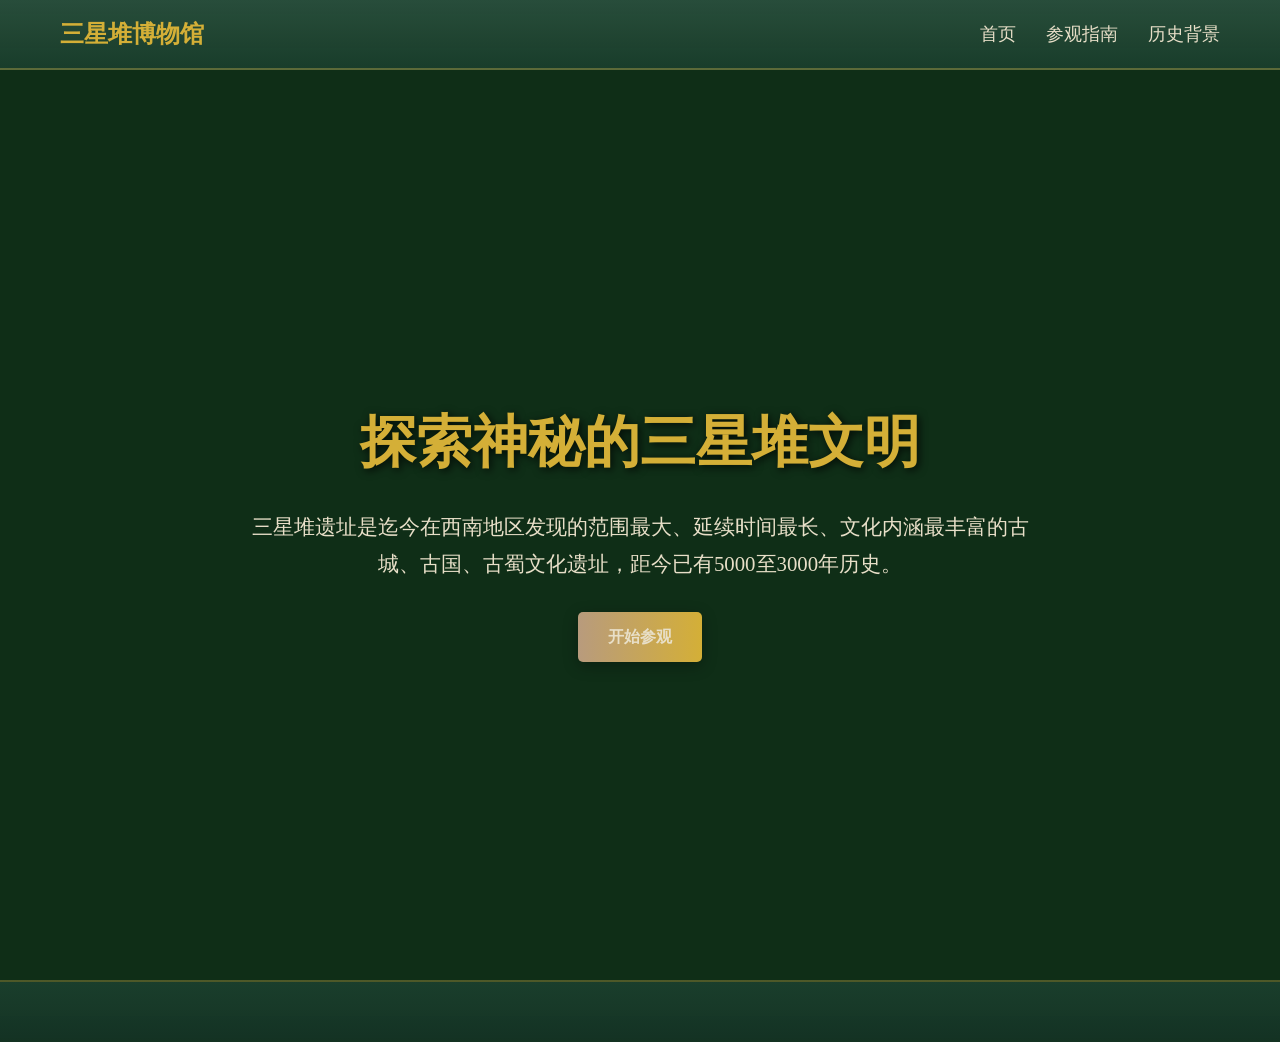
<file: 博物馆推荐.html>
<!DOCTYPE html>
<html lang="zh-CN">
<head>
    <meta charset="UTF-8">
    <meta name="viewport" content="width=device-width, initial-scale=1.0">
    <title>博物馆推荐</title>
    <link rel="stylesheet" href="https://cdnjs.cloudflare.com/ajax/libs/font-awesome/6.4.0/css/all.min.css">
    <style>
        :root {
            --primary-color: #b89b7d;
            --secondary-color: #d4af37;
            --dark-color: #2a4f3d;
            --light-color: #e8dfc8;
        }
        
        * {
            margin: 0;
            padding: 0;
            box-sizing: border-box;
            font-family: 'Noto Serif SC', 'SimSun', serif;
        }
        
        body {
            background-color: #0F2E17;
            color: var(--light-color);
            line-height: 1.6;
        }
        
        .container {
            max-width: 1200px;
            margin: 0 auto;
            padding: 0 20px;
        }
        
        /* 导航栏 */
        .navbar {
            background: linear-gradient(to bottom, rgba(42, 79, 61, 0.95), rgba(26, 63, 45, 0.9));
            position: fixed;
            width: 100%;
            z-index: 1000;
            padding: 15px 0;
            transition: all 0.3s;
            border-bottom: 2px solid rgba(212, 175, 55, 0.3);
        }
        
        .navbar.scrolled {
            padding: 10px 0;
            background-color: rgba(26, 63, 45, 0.98);
        }
        
        .nav-container {
            display: flex;
            justify-content: space-between;
            align-items: center;
        }
        
        .logo {
            font-size: 1.5rem;
            font-weight: bold;
            color: var(--secondary-color);
            text-decoration: none;
        }
        
        .nav-links {
            display: flex;
            list-style: none;
            gap: 30px;
        }
        
        .nav-links li a {
            color: var(--light-color);
            text-decoration: none;
            font-weight: 500;
            font-size: 1.1rem;
            transition: all 0.3s;
            position: relative;
            padding: 5px 0;
        }
        
        .nav-links li a:hover {
            color: var(--secondary-color);
        }
        
        .nav-links li a::after {
            content: '';
            position: absolute;
            width: 0;
            height: 2px;
            background-color: var(--secondary-color);
            bottom: 0;
            left: 0;
            transition: width 0.3s;
        }
        
        .nav-links li a:hover::after {
            width: 100%;
        }
        
        /* 页面容器 */
        .page {
            display: none;
            padding-top: 80px;
            min-height: 100vh;
        }
        
        .page.active {
            display: block;
        }
        
        /* 英雄区域 */
        .hero {
            height: 100vh;
            background: linear-gradient(rgba(15, 46, 23, 0.85), rgba(15, 46, 23, 0.9)), 
                        url('https://images.unsplash.com/photo-1580476262796-b1b78cb6d9d4?ixlib=rb-4.0.3&auto=format&fit=crop&w=2070&q=80');
            background-size: cover;
            background-position: center;
            display: flex;
            align-items: center;
            justify-content: center;
            text-align: center;
            position: relative;
        }
        
        .hero-content {
            max-width: 800px;
            position: relative;
            z-index: 2;
        }
        
        .hero h1 {
            font-size: 3.5rem;
            margin-bottom: 20px;
            color: var(--secondary-color);
            text-shadow: 2px 2px 8px rgba(0, 0, 0, 0.8);
        }
        
        .hero p {
            font-size: 1.3rem;
            margin-bottom: 30px;
            line-height: 1.8;
        }
        
        .btn {
            display: inline-block;
            background: linear-gradient(to right, var(--primary-color), var(--secondary-color));
            color: var(--light-color);
            padding: 12px 30px;
            border-radius: 5px;
            text-decoration: none;
            font-weight: bold;
            transition: all 0.3s;
            box-shadow: 0 4px 15px rgba(0, 0, 0, 0.3);
        }
        
        .btn:hover {
            transform: translateY(-3px);
            box-shadow: 0 8px 20px rgba(0, 0, 0, 0.4);
        }
        
        /* 主要内容区 */
        .section {
            padding: 100px 0;
        }
        
        .section-title {
            text-align: center;
            font-size: 2.5rem;
            margin-bottom: 60px;
            color: var(--secondary-color);
            position: relative;
        }
        
        .section-title::after {
            content: '';
            position: absolute;
            width: 100px;
            height: 3px;
            background: linear-gradient(to right, var(--primary-color), var(--secondary-color));
            bottom: -15px;
            left: 50%;
            transform: translateX(-50%);
        }
        
        /* 信息卡片 */
        .info-grid {
            display: grid;
            grid-template-columns: repeat(auto-fit, minmax(350px, 1fr));
            gap: 30px;
            margin-top: 40px;
        }
        
        .info-card {
            background: linear-gradient(145deg, rgba(58, 107, 90, 0.9), rgba(42, 79, 61, 0.9));
            border-radius: 10px;
            padding: 30px;
            box-shadow: 0 10px 30px rgba(0, 0, 0, 0.3);
            border-left: 5px solid var(--primary-color);
            transition: all 0.3s;
        }
        
        .info-card:hover {
            transform: translateY(-5px);
            box-shadow: 0 15px 35px rgba(0, 0, 0, 0.4);
        }
        
        .info-card h3 {
            color: var(--secondary-color);
            margin-bottom: 20px;
            display: flex;
            align-items: center;
        }
        
        .info-card h3 i {
            margin-right: 10px;
            color: var(--primary-color);
        }
        
        /* 地图容器 */
        .map-container {
            height: 300px;
            border-radius: 10px;
            overflow: hidden;
            margin-top: 20px;
            background: #2a4f3d;
            display: flex;
            align-items: center;
            justify-content: center;
            color: var(--light-color);
        }
        
        .map-container i {
            font-size: 3rem;
            margin-right: 15px;
        }
        
        /* 交通方式列表 */
        .transport-list {
            list-style: none;
        }
        
        .transport-list li {
            margin-bottom: 15px;
            padding-left: 30px;
            position: relative;
        }
        
        .transport-list li i {
            position: absolute;
            left: 0;
            top: 5px;
            color: var(--primary-color);
        }
        
        /* 参观信息详情 */
        .visit-details {
            margin-top: 20px;
        }
        
        .detail-item {
            margin-bottom: 15px;
        }
        
        .detail-item h4 {
            color: var(--secondary-color);
            margin-bottom: 5px;
        }
        
        /* 参观指南 */
        .guide {
            background: linear-gradient(to right, rgba(58, 107, 90, 0.8), rgba(42, 79, 61, 0.8));
            border-radius: 10px;
            padding: 40px;
            margin-top: 50px;
        }
        
        .guide-grid {
            display: grid;
            grid-template-columns: repeat(auto-fit, minmax(250px, 1fr));
            gap: 30px;
        }
        
        .guide-item {
            text-align: center;
            padding: 20px;
            background: rgba(42, 79, 61, 0.5);
            border-radius: 8px;
            transition: all 0.3s;
        }
        
        .guide-item:hover {
            transform: translateY(-5px);
            box-shadow: 0 10px 20px rgba(0, 0, 0, 0.2);
        }
        
        .guide-item i {
            font-size: 2.5rem;
            color: var(--secondary-color);
            margin-bottom: 15px;
        }
        
        .guide-item h4 {
            margin-bottom: 10px;
            color: var(--secondary-color);
        }
        
        /* 历史时间轴 */
        .timeline {
            position: relative;
            max-width: 1000px;
            margin: 50px auto;
            padding: 20px 0;
        }
        
        .timeline::before {
            content: '';
            position: absolute;
            left: 50%;
            top: 0;
            bottom: 0;
            width: 4px;
            background: linear-gradient(to bottom, var(--primary-color), var(--secondary-color), var(--primary-color));
            transform: translateX(-50%);
        }
        
        .timeline-item {
            display: flex;
            justify-content: center;
            align-items: flex-start;
            margin-bottom: 60px;
            position: relative;
            width: 100%;
        }
        
        .timeline-content {
            width: 45%;
            background: linear-gradient(145deg, rgba(58, 107, 90, 0.9), rgba(42, 79, 61, 0.9));
            padding: 25px;
            border-radius: 10px;
            box-shadow: 0 5px 15px rgba(0, 0, 0, 0.3);
            border-left: 4px solid var(--secondary-color);
            position: relative;
        }
        
        .timeline-item:nth-child(odd) .timeline-content {
            text-align: right;
            border-left: none;
            border-right: 4px solid var(--secondary-color);
        }
        
        .timeline-content h4 {
            color: var(--secondary-color);
            font-size: 1.4rem;
            margin-bottom: 10px;
        }
        
        .timeline-item::after {
            content: '';
            position: absolute;
            width: 20px;
            height: 20px;
            background-color: var(--secondary-color);
            border: 4px solid var(--primary-color);
            border-radius: 50%;
            top: 0;
            left: 50%;
            transform: translateX(-50%);
            z-index: 1;
            box-shadow: 0 0 10px rgba(212, 175, 55, 0.5);
        }
        
        .timeline-year {
            position: absolute;
            top: -30px;
            left: 50%;
            transform: translateX(-50%);
            background: linear-gradient(to right, var(--primary-color), var(--secondary-color));
            color: var(--light-color);
            padding: 5px 15px;
            border-radius: 20px;
            font-weight: bold;
            font-size: 1.1rem;
            white-space: nowrap;
            box-shadow: 0 3px 10px rgba(0, 0, 0, 0.2);
        }
        
        /* 页脚 */
        footer {
            background: linear-gradient(to bottom, rgba(26, 63, 45, 0.95), rgba(20, 50, 35, 0.98));
            padding: 30px 0;
            text-align: center;
            border-top: 2px solid rgba(212, 175, 55, 0.3);
        }
        
        .copyright {
            font-size: 0.9rem;
            color: #aaa;
        }
        
        /* 返回顶部按钮 */
        .back-to-top {
            position: fixed;
            bottom: 30px;
            right: 30px;
            width: 50px;
            height: 50px;
            background: linear-gradient(135deg, var(--primary-color), var(--secondary-color));
            color: var(--light-color);
            border-radius: 50%;
            display: flex;
            align-items: center;
            justify-content: center;
            font-size: 1.5rem;
            cursor: pointer;
            opacity: 0;
            visibility: hidden;
            transition: all 0.3s;
            z-index: 999;
            box-shadow: 0 5px 15px rgba(0, 0, 0, 0.3);
        }
        
        .back-to-top.active {
            opacity: 1;
            visibility: visible;
        }
        
        .back-to-top:hover {
            transform: translateY(-5px);
        }
        
        /* 响应式设计 */
        @media (max-width: 768px) {
            .hero h1 {
                font-size: 2.5rem;
            }
            
            .nav-links {
                gap: 15px;
            }
            
            .section-title {
                font-size: 2rem;
            }
            
            .guide-grid {
                grid-template-columns: 1fr;
            }
            
            .timeline::before {
                left: 20px;
            }
            
            .timeline-item {
                width: 100%;
                padding-left: 50px;
                padding-right: 0;
            }
            
            .timeline-content {
                width: 100%;
                padding-left: 20px;
                padding-right: 20px;
            }
            
            .timeline-item::after {
                left: 12px;
            }
            
            .timeline-year {
                left: 20px;
                transform: none;
            }
        }
    </style>
</head>
<body>
    <!-- 导航栏 -->
    <nav class="navbar" id="navbar">
        <div class="container nav-container">
            <a href="#" class="logo" data-page="home">三星堆博物馆</a>
            <ul class="nav-links">
                <li><a href="#" data-page="home">首页</a></li>
                <li><a href="#" data-page="visit">参观指南</a></li>
                <li><a href="#" data-page="history">历史背景</a></li>
            </ul>
        </div>
    </nav>

    <!-- 首页 -->
    <div id="home-page" class="page active">
        <!-- 英雄区域 -->
        <section class="hero">
            <div class="hero-content">
                <h1>探索神秘的三星堆文明</h1>
                <p>三星堆遗址是迄今在西南地区发现的范围最大、延续时间最长、文化内涵最丰富的古城、古国、古蜀文化遗址，距今已有5000至3000年历史。</p>
                <a href="#" class="btn" data-page="visit">开始参观</a>
            </div>
        </section>
    </div>

    <!-- 参观指南页 -->
    <div id="visit-page" class="page">
        <section class="section">
            <div class="container">
                <h2 class="section-title">参观指南</h2>
                
                <div class="info-grid">
                <div class="info-card">
                    <h3><i class="fas fa-map-marker-alt"></i> 博物馆位置</h3>
                    <p>四川省广汉市西安路133号</p>
                    <p>邮政编码：618300</p>
                    <p>联系电话：0838-5651526</p>
                    
                    <div class="visit-details">
                        <div class="detail-item">
                            <h4>地理位置</h4>
                            <p>三星堆博物馆位于成都平原北部，广汉市西北的鸭子河南岸，距离成都市中心约40公里，距离广汉市区约7公里。</p>
                        </div>
                        
                        <div class="detail-item">
                            <h4>周边环境</h4>
                            <p>博物馆周边环境优美，东临鸭子河，西靠三星堆遗址保护区，北接广汉市区，南望成都平原。馆区内绿树成荫，环境宜人。</p>
                        </div>
                        
                    </div>
                </div>
                
                <div class="info-card">
                    <h3><i class="fas fa-subway"></i> 出行方式</h3>
                    <ul class="transport-list">
                        <li><i class="fas fa-train"></i> 高铁：成都东站至广汉北站，车程约18分钟，票价约15元</li>
                        <li><i class="fas fa-bus"></i> 公交：成都昭觉寺汽车站有直达三星堆的旅游专线，车程约1小时，票价15元</li>
                        <li><i class="fas fa-car"></i> 自驾：从成都出发沿成绵高速至广汉出口，约1小时车程</li>
                        <li><i class="fas fa-taxi"></i> 出租车：从广汉市区打车约15分钟，费用约20元</li>
                        <li><i class="fas fa-bicycle"></i> 骑行：广汉市区有共享单车，骑行约30分钟</li>
                        <li><i class="fas fa-walking"></i> 步行：从最近的公交站步行约10分钟</li>
                    </ul>
                    
                    <div class="visit-details">
                        <div class="detail-item">
                            <h4>停车场信息</h4>
                            <p>博物馆设有大型停车场，可容纳300辆车，收费标准：5元/小时，全天最高30元。</p>
                        </div>
                    </div>
                </div>
                
                <div class="info-card">
                    <h3><i class="fas fa-info-circle"></i> 参观信息</h3>
                    <div class="visit-details">
                        <div class="detail-item">
                            <h4>开放时间</h4>
                            <p>全年开放 8:30-18:00（17:00停止售票）</p>
                            <p>建议参观时间：上午9:00-11:30，下午14:00-16:30</p>
                        </div>
                        
                        <div class="detail-item">
                            <h4>门票信息</h4>
                            <p>普通票：72元/人</p>
                            <p>学生票：36元/人（需出示有效学生证）</p>
                            <p>老人票：36元/人（60岁以上老人）</p>
                            <p>儿童票：免费（1.2米以下儿童）</p>
                            <p>团体票：60元/人（10人以上团体）</p>
                        </div>
                        
                        <div class="detail-item">
                            <h4>讲解服务</h4>
                            <p>中文讲解：100元/次（1-10人）</p>
                            <p>英文讲解：150元/次（1-10人）</p>
                            <p>自助讲解器：20元/台</p>
                            <p>讲解时长：约1.5小时</p>
                        </div>
                    </div>
                </div>
            </div>
            

                <div class="guide">
                    <h3 style="text-align: center; margin-bottom: 30px; color: var(--secondary-color);">参观小贴士</h3>
                    <div class="guide-grid">
                        <div class="guide-item">
                            <i class="fas fa-clock"></i>
                            <h4>最佳参观时间</h4>
                            <p>建议上午9点前到达，避开人流高峰</p>
                        </div>
                        
                        <div class="guide-item">
                            <i class="fas fa-camera"></i>
                            <h4>拍照须知</h4>
                            <p>可以拍照，但禁止使用闪光灯</p>
                        </div>
                        
                        <div class="guide-item">
                            <i class="fas fa-utensils"></i>
                            <h4>餐饮服务</h4>
                            <p>馆内设有餐厅和咖啡厅</p>
                        </div>
                        
                        <div class="guide-item">
                            <i class="fas fa-wheelchair"></i>
                            <h4>无障碍设施</h4>
                            <p>提供轮椅租借服务</p>
                        </div>
                        
                        <div class="guide-item">
                            <i class="fas fa-shopping-bag"></i>
                            <h4>纪念品商店</h4>
                            <p>馆内设有特色纪念品商店</p>
                        </div>
                        
                        <div class="guide-item">
                            <i class="fas fa-user-friends"></i>
                            <h4>团体参观</h4>
                            <p>10人以上团体可提前预约</p>
                        </div>
                    </div>
                </div>
            </div>
        </section>
    </div>

    <!-- 历史背景页 -->
    <div id="history-page" class="page">
        <section class="section">
            <div class="container">
                <h2 class="section-title">历史背景</h2>
                
                <div class="info-card">
                    <h3><i class="fas fa-history"></i> 三星堆遗址</h3>
                    <p>三星堆遗址位于中国四川省广汉市西北的鸭子河南岸，分布面积12平方公里，距今已有5000至3000年历史，是迄今在西南地区发现的范围最大、延续时间最长、文化内涵最丰富的古城、古国、古蜀文化遗址。</p>
                    <p>遗址发现于1929年，1934年开始考古发掘，1980年后系统发掘。遗址内存在三种面貌不同但又连续发展的三期考古学文化，即以成都平原龙山时代至夏代遗址群为代表的一期文化，又称"宝墩文化"；以商代三星堆规模宏大的古城和高度发达的青铜文明为代表的二期文化；以商末至西周早期三星堆废弃古城时期为代表的三期文化，即成都"十二桥文化"。</p>
                    
                    <h4 style="margin-top: 20px; color: var(--secondary-color);">重要考古发现</h4>
                    <ul style="margin-left: 20px; margin-top: 10px;">
                        <li>1929年：当地农民燕道诚在挖水沟时发现一坑玉石器</li>
                        <li>1934年：华西大学博物馆馆长葛维汉进行首次考古发掘</li>
                        <li>1986年：发现一、二号祭祀坑，出土大量青铜器、玉器、金器</li>
                        <li>2019-2022年：新发现三至八号祭祀坑，出土前所未见珍贵文物</li>
                    </ul>
                </div>
                
                <div class="timeline">
                    <div class="timeline-item">
                        <div class="timeline-content">
                            <h4>新石器时代晚期</h4>
                            <p>三星堆文化开始形成，出现原始聚落和农业生产活动，为古蜀文明的萌芽期。这一时期的三星堆遗址出土了大量石器、陶器和骨器，展现了古蜀人早期的生产生活方式。</p>
                        </div>
                        <div class="timeline-year">公元前3000-2000年</div>
                    </div>
                    
                    <div class="timeline-item">
                        <div class="timeline-content">
                            <h4>夏商时期</h4>
                            <p>三星堆文明达到鼎盛，出现大型城址、青铜铸造技术和独特的祭祀体系。这一时期出土了大量精美的青铜器、金器和玉器，包括青铜立人像、青铜神树、黄金面具等珍贵文物，展现了古蜀人高超的工艺水平和独特的艺术风格。</p>
                        </div>
                        <div class="timeline-year">公元前2000-1000年</div>
                    </div>
                    
                    <div class="timeline-item">
                        <div class="timeline-content">
                            <h4>商周之际</h4>
                            <p>三星堆古城逐渐衰落，文化中心向成都平原转移，形成十二桥文化。这一时期的三星堆遗址出土文物数量减少，风格也发生了变化，反映了古蜀文明的发展和变迁。</p>
                        </div>
                        <div class="timeline-year">公元前1000年左右</div>
                    </div>
                </div>
                
                <div class="info-card" style="margin-top: 30px;">
                    <h3><i class="fas fa-landmark"></i> 博物馆历史</h3>
                    <p>三星堆博物馆位于全国重点文物保护单位三星堆遗址东北角，地处历史文化名城广汉城西鸭子河畔，南距成都40公里，北距德阳26公里，是我国一座现代化的专题性遗址博物馆。</p>
                    <p>博物馆于1992年8月奠基，1997年10月建成开放，馆区占地面积约530亩，第一展馆面积4200平方米，第二展馆面积7000平方米，游客接待中心建筑总面积2600平方米。</p>
                    
                    <h4 style="margin-top: 20px; color: var(--secondary-color);">建筑特色</h4>
                    <p>博物馆建筑采用现代设计手法，融合古蜀文化元素，外观呈螺旋上升的曲线造型，象征古蜀文明的神秘与辉煌。馆内展陈设计科学合理，采用先进的文物保护技术和展示手段。</p>
                    
                    <h4 style="margin-top: 20px; color: var(--secondary-color);">馆藏精品</h4>
                    <ul style="margin-left: 20px; margin-top: 10px;">
                        <li>青铜立人像：高达2.62米，是世界上最大的青铜人像</li>
                        <li>青铜神树：高达3.95米，装饰精美，工艺复杂</li>
                        <li>黄金面具：制作精美，展现了高超的金属加工技术</li>
                        <li>青铜纵目面具：造型奇特，可能是古蜀人崇拜的神灵形象</li>
                        <li>玉璋、玉琮：精美的玉器，反映了古蜀人的礼仪制度</li>
                    </ul>
                </div>
                
                <div class="info-card" style="margin-top: 30px;">
                    <h3><i class="fas fa-globe-asia"></i> 文化意义</h3>
                    <p>三星堆遗址的发现，证明了长江流域与黄河流域一样，同是中华民族的发祥地，是中华文明的重要组成部分。三星堆文明展现了古蜀人独特的宇宙观、宗教信仰和艺术创造力，对研究中国古代文明具有重要意义。</p>
                    
                    <h4 style="margin-top: 20px; color: var(--secondary-color);">世界影响</h4>
                    <p>三星堆文物曾在世界多个国家展出，引起了国际考古学界和公众的广泛关注。其独特的文化面貌和高度发达的青铜文明，为研究古代文明交流提供了重要实物资料。</p>
                </div>
            </div>
        </section>
    </div>

    <!-- 页脚 -->
    <footer>
        <div class="container">

        </div>
    </footer>

    <!-- 返回顶部按钮 -->
    <div class="back-to-top" id="backToTop">
        <i class="fas fa-arrow-up"></i>
    </div>

    <script>
        // 导航栏滚动效果
        window.addEventListener('scroll', function() {
            const navbar = document.getElementById('navbar');
            const backToTop = document.getElementById('backToTop');
            
            if (window.scrollY > 100) {
                navbar.classList.add('scrolled');
            } else {
                navbar.classList.remove('scrolled');
            }
            
            if (window.scrollY > 500) {
                backToTop.classList.add('active');
            } else {
                backToTop.classList.remove('active');
            }
        });
        
        // 返回顶部功能
        document.getElementById('backToTop').addEventListener('click', function() {
            window.scrollTo({
                top: 0,
                behavior: 'smooth'
            });
        });
        
        // 页面切换功能
        const pages = {
            'home': document.getElementById('home-page'),
            'visit': document.getElementById('visit-page'),
            'history': document.getElementById('history-page')
        };
        
        const navLinks = document.querySelectorAll('[data-page]');
        
        function switchPage(pageId) {
            // 隐藏所有页面
            Object.values(pages).forEach(page => {
                page.classList.remove('active');
            });
            
            // 显示目标页面
            if (pages[pageId]) {
                pages[pageId].classList.add('active');
                
                // 滚动到顶部
                window.scrollTo({
                    top: 0,
                    behavior: 'smooth'
                });
            }
        }
        
        // 为所有链接添加点击事件
        navLinks.forEach(link => {
            link.addEventListener('click', function(e) {
                e.preventDefault();
                const pageId = this.getAttribute('data-page');
                if (pageId) {
                    switchPage(pageId);
                }
            });
        });
    </script>
</body>
</html>
</file>
